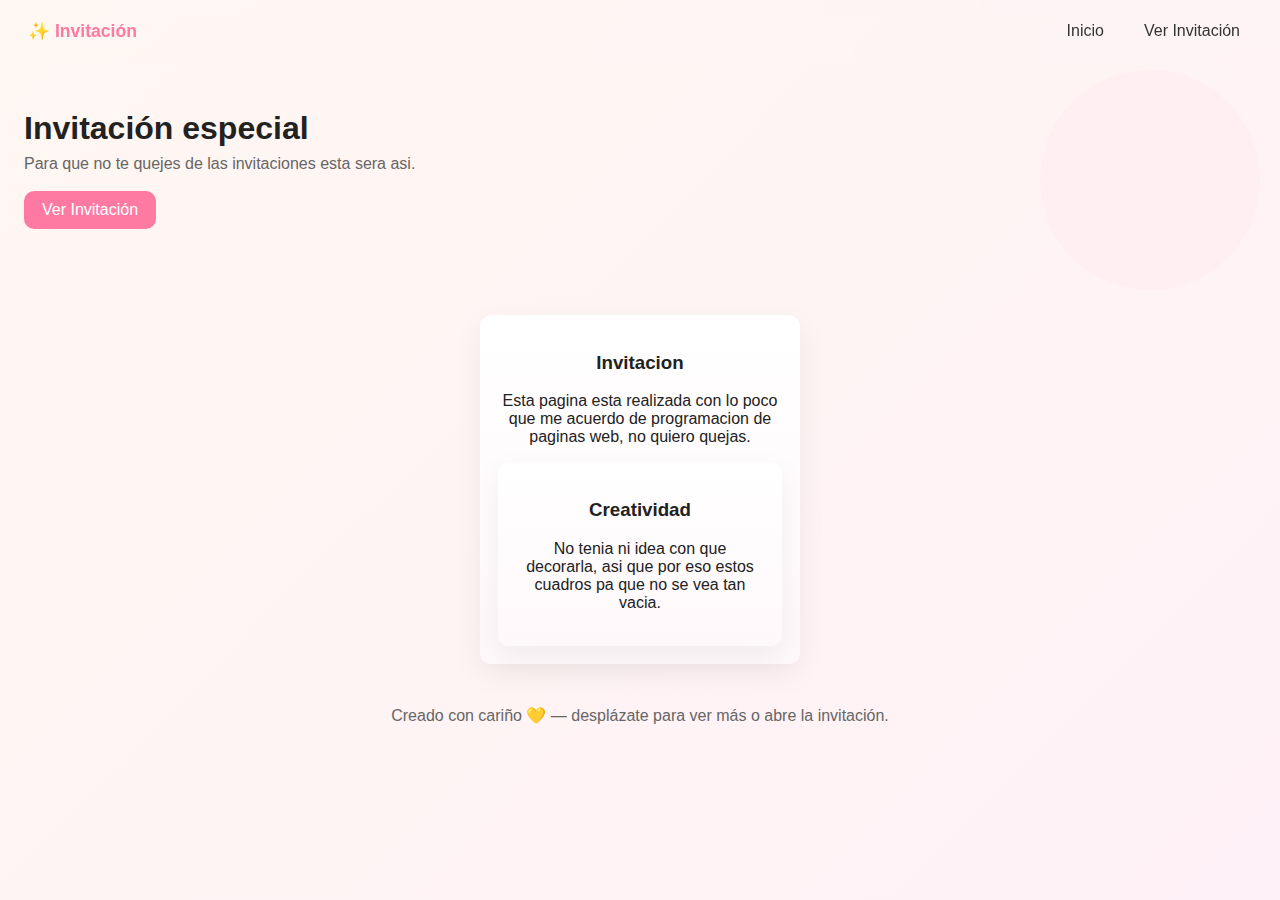
<file: index.html>
<!doctype html>
<html lang="es">
	<head>
		<meta charset="utf-8" />
		<meta name="viewport" content="width=device-width, initial-scale=1" />
		<title>Menu - Invitación</title>
		<link rel="stylesheet" href="styles.css">
	</head>
	<body>
		<nav class="top-nav shadow">
			<div class="nav-left">
				<a class="nav-brand" href="#">✨ Invitación</a>
			</div>
			<div class="nav-right">
				<a class="nav-link" href="#">Inicio</a>
				<a class="nav-link" href="invitacion.html">Ver Invitación</a>
			</div>
		</nav>

		<header class="hero">
			<div class="hero-content">
				<h1 class="hero-title">Invitación especial</h1>
				<p class="hero-sub">Para que no te quejes de las invitaciones esta sera asi.</p>
				<div class="hero-ctas">
					<a class="btn btn-primary" href="invitacion.html">Ver Invitación</a>
					
				</div>
			</div>
			<div class="hero-decor" aria-hidden="true">
				<!-- simple decorative circle -->
				<svg width="220" height="220" viewBox="0 0 220 220" fill="none" xmlns="http://www.w3.org/2000/svg">
					<circle cx="110" cy="110" r="110" fill="#FFEFF3" />
				</svg>
			</div>
		</header>









		<main class="center container">
			<section class="info-cards">
				<article class="card soft">
					<h3>Invitacion</h3>
					<p>Esta pagina esta realizada con lo poco que me acuerdo de programacion de paginas web, no quiero quejas.
				<article class="card soft">
					<h3>Creatividad</h3>
					<p>No tenia ni idea con que decorarla, asi que por eso estos cuadros pa que no se vea tan vacia.</p>
				</article>
			</section>
		</main>

		<footer class="footer">Creado con cariño 💛 — desplázate para ver más o abre la invitación.</footer>
	</body>
</html>
</file>
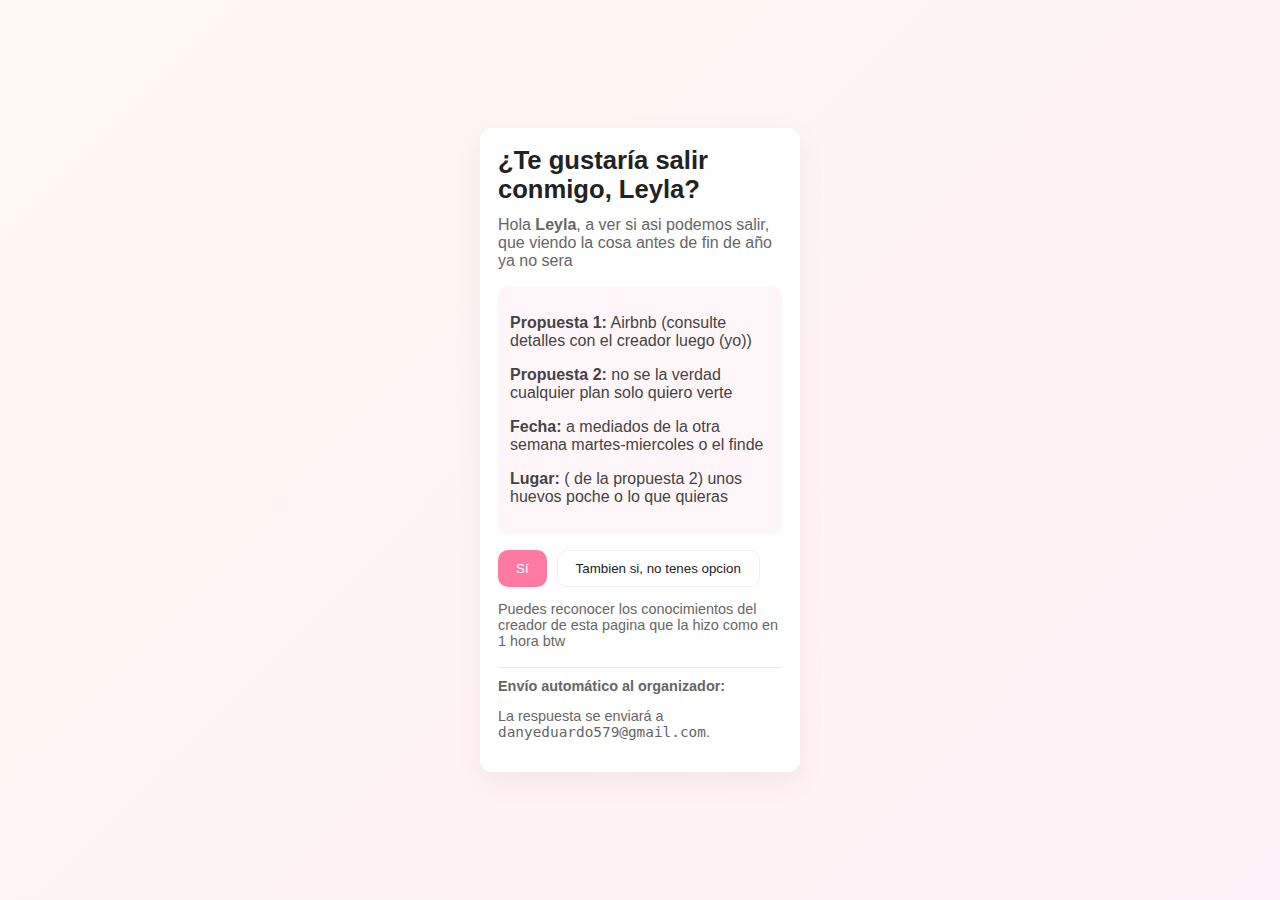
<file: invitacion.html>
<!doctype html>
<html lang="es">
  <head>
    <meta charset="utf-8" />
    <meta name="viewport" content="width=device-width, initial-scale=1" />
    <title>Invitación</title>
    <link rel="stylesheet" href="styles.css">
    <!-- EmailJS CDN (opcional): si quieres envío automático, registra una cuenta y pon los IDs abajo -->
    <script src="https://cdn.emailjs.com/dist/email.min.js"></script>
  </head>
  <body>
    <main class="invitation-container">
      <section class="card">
        <h1 class="invite-title">¿Te gustaría salir conmigo, Leyla?</h1>
        <p class="invite-text">Hola <strong>Leyla</strong>, a ver si asi podemos salir, que viendo la cosa antes de fin de año ya no sera</p>

        <div class="details">
          <p><strong>Propuesta 1:</strong> Airbnb (consulte detalles con el creador luego (yo))</p>
          <p><strong>Propuesta 2:</strong> no se la verdad cualquier plan solo quiero verte</p>
          <p><strong>Fecha:</strong> a mediados de la otra semana martes-miercoles o el finde</p>
          <p><strong>Lugar:</strong> ( de la propuesta 2) unos huevos poche o lo que quieras</p>
        </div>

        <div class="actions">
          <button class="btn btn-primary" id="yesBtn">Sí</button>
          <button class="btn" id="noBtn">Tambien si, no tenes opcion</button>
        </div>

        <p class="note">Puedes reconocer los conocimientos del creador de esta pagina que la hizo como en 1 hora btw</p>

        <hr style="margin-top:18px; border:none; border-top:1px solid #f0e7ea" />
        <div style="font-size:.9rem; color:var(--muted); margin-top:10px">
          <strong>Envío automático al organizador:</strong>
          <p>La respuesta se enviará a <code>danyeduardo579@gmail.com</code>. </p>
        </div>
      </section>
    </main>

    <script>
  // CONFIG: credenciales proporcionadas por el usuario (EmailJS)
  const EMAILJS_USER_ID = 'EF1utHq8ZYlm70331'; // Public Key / User ID
  const EMAILJS_SERVICE_ID = 'service_ruoe0tb'; // Service ID (confirmado desde la captura)
  const EMAILJS_TEMPLATE_ID = 'template_c0llsrw'; // Template ID
      const RECEIVER_EMAIL = 'danyeduardo579@gmail.com';

      function fallbackMailto(answer) {
        const subject = encodeURIComponent('RSVP: ' + answer);
        const body = encodeURIComponent(`Respuesta: ${answer}%0D%0A\nInvitación: ¿Te gustaría salir conmigo?`);
        window.location.href = `mailto:${RECEIVER_EMAIL}?subject=${subject}&body=${body}`;
      }

      function sendWithEmailJS(answer) {
        if (!window.emailjs) {
          console.warn('EmailJS no está disponible en este navegador, usando mailto como fallback.');
          fallbackMailto(answer);
          return;
        }
        try {
          emailjs.init(EMAILJS_USER_ID);
        } catch (e) {
          console.warn('No se pudo inicializar EmailJS, fallback a mailto.', e);
        }
        const templateParams = {
          to_email: RECEIVER_EMAIL,
          response: answer,
          message: `Respuesta desde invitación: ${answer}`
        };
        // Algunas versiones de EmailJS aceptan el user ID como cuarto parámetro.
        // También añadimos más logging para depurar en la consola.
        emailjs.send(EMAILJS_SERVICE_ID, EMAILJS_TEMPLATE_ID, templateParams, EMAILJS_USER_ID)
          .then(function(response) {
            console.log('EmailJS success:', response);
            alert('Respuesta enviada correctamente. ¡Gracias!');
          })
          .catch(function(err) {
            console.error('EmailJS error (detallado):', err);
            // Mostrar más detalle al usuario en la consola y usar fallback a mailto
            alert('Error al enviar automáticamente. Se abrirá el correo como alternativa. Revisa la consola para más detalles.');
            fallbackMailto(answer);
          });
      }

      function handleAnswer(answer) {
        // Si el usuario completó las credenciales de EmailJS, usar EmailJS; si no, abrir mailto
        if (EMAILJS_USER_ID && EMAILJS_SERVICE_ID && EMAILJS_TEMPLATE_ID) {
          sendWithEmailJS(answer);
        } else {
          // alternativa: abrir cliente de correo con dirección ya puesta
          fallbackMailto(answer);
        }
      }

      document.getElementById('yesBtn').addEventListener('click', function () {
        handleAnswer('Sí');
      });
      document.getElementById('noBtn').addEventListener('click', function () {
        handleAnswer('No');
      });
    </script>
  </body>
</html>
</file>
<file: styles.css>
/* Estilos básicos y diseño para la invitación */
:root{
  --bg1:#fff7f2;
  --bg2:#fff1f7;
  --card:#ffffff;
  --accent:#ff7aa2;
  --muted:#666;
}
*{box-sizing:border-box}
body{
  font-family: 'Segoe UI', Roboto, Arial, sans-serif;
  margin:0;
  min-height:100vh;
  background: linear-gradient(135deg,var(--bg1) 0%, var(--bg2) 100%);
  color: #222;
  display:flex;
  flex-direction:column;
}

/* NAV */
.top-nav{display:flex; justify-content:space-between; align-items:center; padding:14px 28px}
.top-nav.shadow{backdrop-filter: blur(6px)}
.nav-brand{font-weight:800; color:var(--accent); text-decoration:none; font-size:1.1rem}
.nav-right{display:flex; gap:16px}
.nav-link{color:#333; text-decoration:none; padding:8px 12px; border-radius:8px; transition:all .16s}
.nav-link:hover{background:rgba(255,122,162,0.08); transform:translateY(-2px)}

/* HERO */
.hero{position:relative; padding:48px 24px; display:flex; align-items:center; justify-content:space-between; gap:20px}
.hero-content{max-width:720px}
.hero-title{margin:0 0 8px 0; font-size:2rem}
.hero-sub{margin:0 0 18px 0; color:var(--muted)}
.hero-ctas{display:flex; gap:10px}
.hero-decor{position:absolute; right:20px; top:8px; opacity:.95}

.container{padding:24px}
.center{text-align:center}

.btn{display:inline-block; padding:10px 18px; border-radius:10px; background:transparent; border:1px solid rgba(0,0,0,0.06); text-decoration:none; color:#222; cursor:pointer}
.btn-primary{background:var(--accent); color:white; border:none}

/* Info cards */
.info-cards{display:flex; gap:16px; justify-content:center; margin-top:14px}
.card{background:var(--card); padding:18px; border-radius:12px; box-shadow:0 10px 30px rgba(0,0,0,0.06); max-width:320px}
.card.soft{background:linear-gradient(180deg,#fff,#fff8fb)}

/* Invitación */
.invitation-container{display:flex; align-items:center; justify-content:center; padding:40px; flex:1}
.invite-title{margin:0 0 12px 0; font-size:1.6rem; color:#222}
.invite-text{margin:0 0 16px 0; color:var(--muted)}
.details{background:#fff6f9; padding:12px; border-radius:10px; margin-bottom:16px; color:#444}
.actions{display:flex; gap:10px}
.note{font-size:0.9rem; color:var(--muted); margin-top:14px}

.footer{padding:18px; text-align:center; color:#666}

@media (max-width:880px){
  .hero{flex-direction:column; align-items:flex-start}
  .hero-decor{position:static; align-self:end; width:180px; opacity:.9}
  .info-cards{flex-direction:column; align-items:center}
}

/* Ajustes específicos para pantallas pequeñas (móviles) */
@media (max-width:520px){
  .hero{padding:22px 12px}
  .hero-title{font-size:1.4rem}
  .hero-sub{font-size:0.95rem}
  .hero-decor{display:none}

  .invitation-container{padding:18px}
  .card{width:100%; max-width:100%; padding:14px}
  .invite-title{font-size:1.25rem}
  .invite-text{font-size:0.95rem}

  /* Botones apilados y full-width para tocar fácilmente */
  .actions{flex-direction:column; gap:8px}
  .btn{width:100%; padding:12px 14px; font-size:1rem}
  .btn-primary{padding:12px 14px}

  /* Tarjetas de info ocupan todo el ancho y menos separación */
  .info-cards{flex-direction:column; gap:12px; padding:0 8px}

  /* Footer más compacto */
  .footer{padding:14px; font-size:0.95rem}
}
</file>
